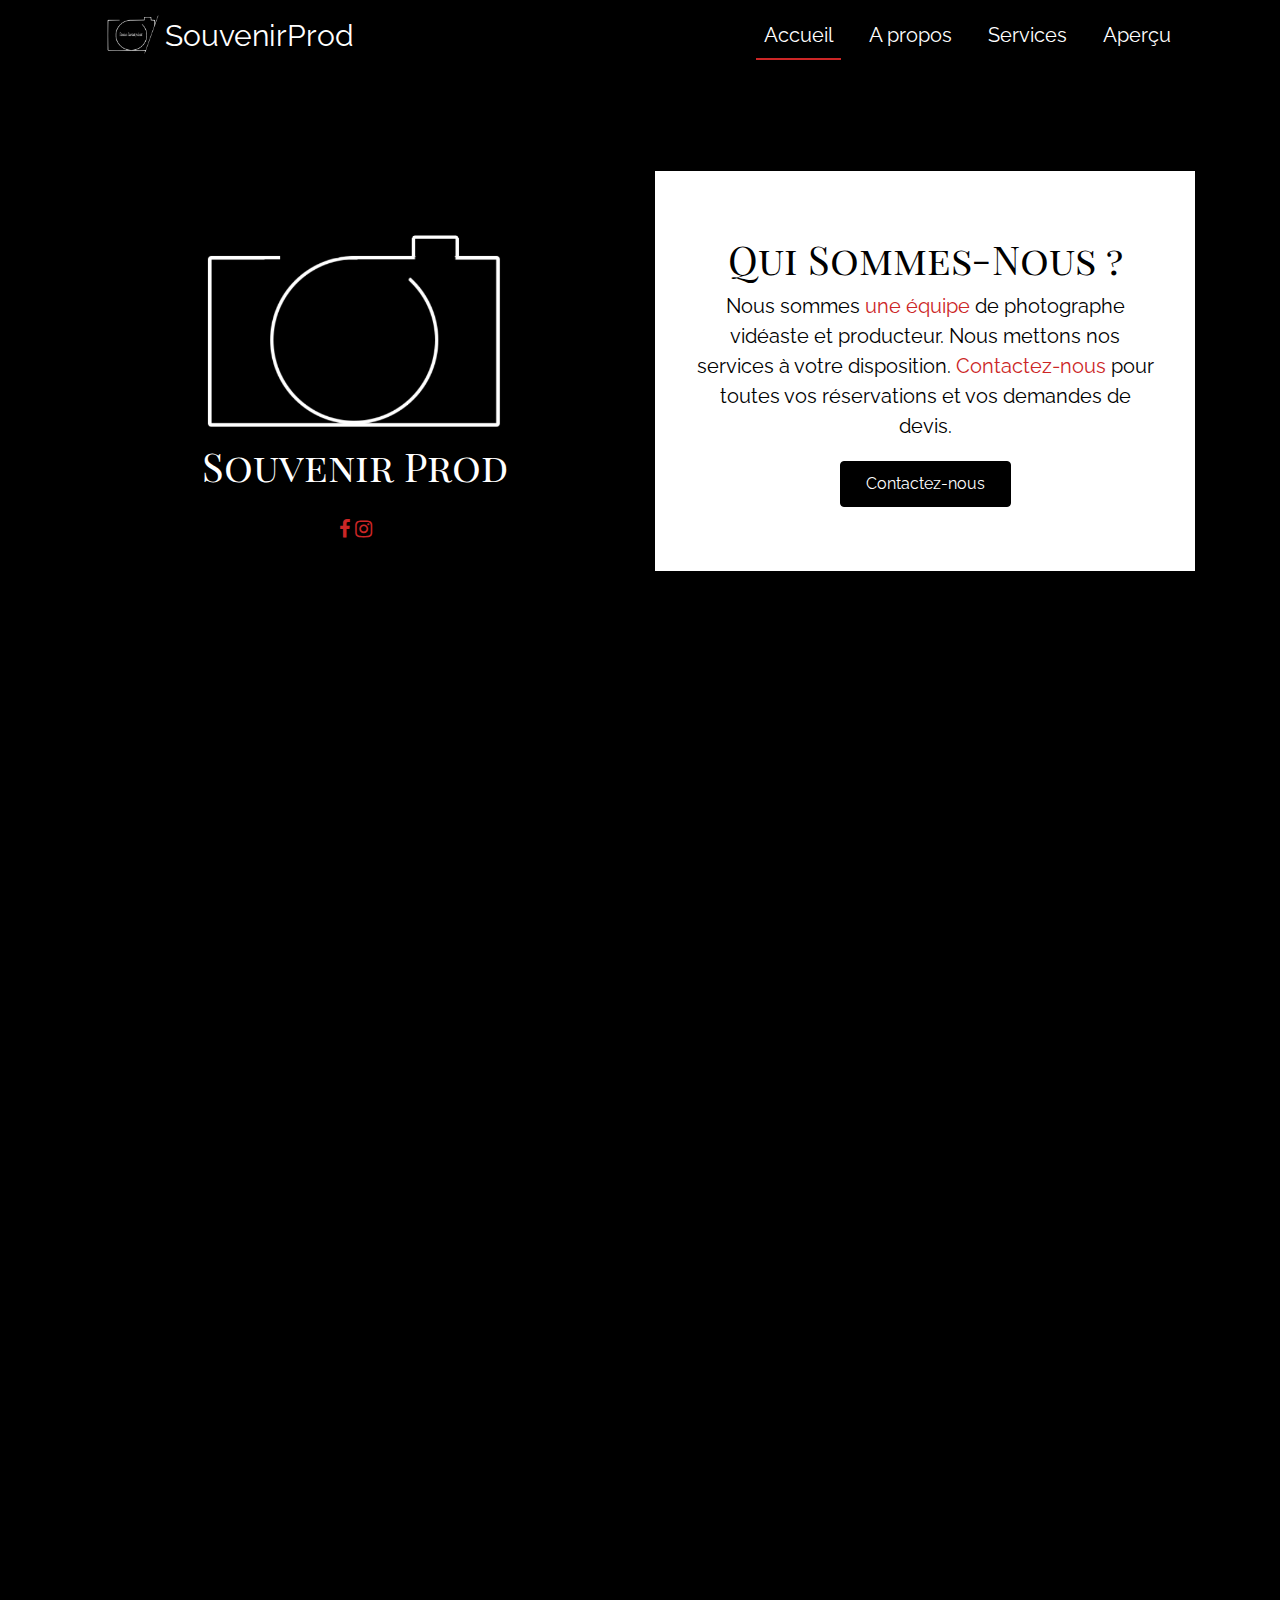
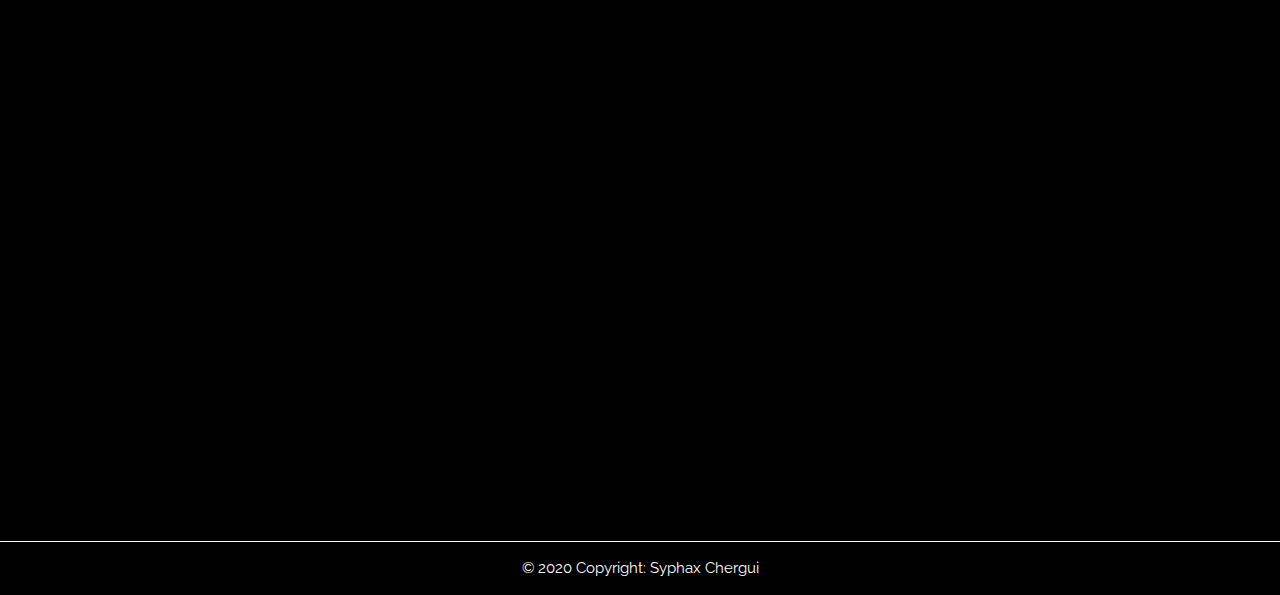
<file: index.html>
<!DOCTYPE html>
<html lang="en">
<head>
    <meta charset="UTF-8">
    <link rel="stylesheet" href="https://stackpath.bootstrapcdn.com/bootstrap/4.4.1/css/bootstrap.min.css" integrity="sha384-Vkoo8x4CGsO3+Hhxv8T/Q5PaXtkKtu6ug5TOeNV6gBiFeWPGFN9MuhOf23Q9Ifjh" crossorigin="anonymous">
    <link rel="stylesheet" href="Css/style.css">
    <link rel="shortcut icon" type="image/x-icon" href="Images/Logo.ico" />
    <link href="https://fonts.googleapis.com/css2?family=Playfair+Display+SC&family=Raleway:wght@500&display=swap" rel="stylesheet">
    <link rel="stylesheet" href="https://cdnjs.cloudflare.com/ajax/libs/font-awesome/4.7.0/css/font-awesome.min.css">
    <meta name="viewport" content="width=device-width, initial-scale=1">
    <title>SouvenirProd</title>
</head>
<body>


<section>
    <div class="container">
        <div class="navSyphax p-0">
            <nav class="navbar navbar-expand-lg">
                <a class="navbar-brand brandSyphax" href="#"> <img src="Images/Logo.png" style="max-height: 40px; margin-top: -7px">SouvenirProd</a>
                <button class="navbar-toggler"type="button" data-toggle="collapse" data-target="#navbarNav" aria-controls="navbarNav" aria-expanded="false" aria-label="Toggle navigation">
                   <img style="height: 25px" src="Images/Menu.png">
                </button>
                <div class="collapse navbar-collapse fontLato" id="navbarNav">
                    <div class="mr-auto"></div>
                    <ul class="navbar-nav">
                        <li class="nav-item ">
                            <a class="nav-link links active" href="#">Accueil</a>
                        </li>
                        <li class="nav-item">
                            <a class="nav-link links" href="apropos.html">A propos</a>
                        </li>
                        <li class="nav-item">
                            <a class="nav-link links" href="services.html">Services</a>
                        </li>
                        <li class="nav-item">
                            <a class="nav-link links" href="apercu.html">Aperçu</a>
                        </li>
                    </ul>
                </div>
            </nav>
        </div>
        <div class="row">
            <div class="col-lg-6 col-md-6 col-sm-12 centreDiv">
                <div >
                    <img class="imgCamera" src="Images/Camera.png" alt="Caméra">
                </div>
                <h1 class="color">Souvenir Prod</h1>
                <p class="color"><span class="spanSyphax"></span></p>
                <p class="text-center "><a style="color: #cc2626" target="_blank" rel="noopener noreferrer" href="https://www.facebook.com/souvenirprd/C" class="fa fa-facebook"></a>
                    <a style="color: #cc2626"  target="_blank" rel="noopener noreferrer" href="https://www.instagram.com/souvenirproduction/?hl=fr" class="fa fa-instagram"></a></p>
            </div>
            <div class="col-lg-6 col-md-6 col-sm-12">
                <div class="paragraphe centreDiv" STYLE="background-color: white">
                    <h1>Qui Sommes-Nous ? </h1>
                    <p class="text-center ">Nous sommes <span class="spanRed">une équipe</span> de photographe vidéaste et producteur. Nous mettons nos services à votre disposition. <span class="spanRed">Contactez-nous</span> pour toutes vos réservations et vos demandes de devis. </p>
                    <a  target="_blank" rel="noopener noreferrer" class="btn btn-sphx" href="https://forms.gle/x93ZuAshinnwg7v76"> Contactez-nous</a>                </div>

            </div>
        </div>

    </div>
</section>

<section class="section">
    <div class="container">
        <div class="row">
            <div class="col-md-6 col-sm-12 centreDiv">
                <div class="paragraphe centreDiv" STYLE="background-color: white">
                    <h1>Nos Services</h1>
                    <p class=" color"><span class="spanSyphax2"></span></p>
                </div>
            </div>

            <div class="col-md-6 col-sm-12">
                <div class="paragraphe centreDiv color" >
                    <h1>Immortalisez vos moments</h1>
                    <p>Couverture d'événements : mariage, fiançailles, anniversaire, inauguration...
                        <br>Shooting photo : studio, exterieur.
                        <br>Clips et spots publicitaires.
                        <br>Formation/initiation à la photographie.
                        <br>Contenu pour youtubeur.
                    </p>
                    <a class="btn btn-sphx2" href="services.html"> Voir plus</a>
                </div>
            </div>
        </div>
    </div>
</section>

<section class="section">
    <div class="container">
        <div class="row">
            <div class="col-md-6 col-sm-12 centreDiv">
                <div id="carouselExampleInterval" class="carousel slide" data-ride="carousel">
                    <div class="carousel-inner divPhotos">
                        <div class="carousel-item active" >
                            <img src="Images/4.jpg" class="d-block w-100" alt="...">
                        </div>
                        <div class="carousel-item ">
                            <img src="Images/2.jpg" class="d-block w-100" alt="...">
                        </div>
                        <div class="carousel-item " >
                            <img src="Images/3.jpg" class="d-block w-100" alt="...">
                        </div>
                        <div class="carousel-item " >
                            <img src="Images/1.jpg" class="d-block w-100" alt="...">
                        </div>
                    </div>
                    <a class="carousel-control-prev" href="#carouselExampleInterval" role="button" data-slide="prev">
                        <span class="carousel-control-prev-icon" aria-hidden="true"></span>
                        <span class="sr-only">Previous</span>
                    </a>
                    <a class="carousel-control-next" href="#carouselExampleInterval" role="button" data-slide="next">
                        <span class="carousel-control-next-icon" aria-hidden="true"></span>
                        <span class="sr-only">Next</span>
                    </a>
                </div>
            </div>
            <div class="col-md-6 col-sm-12">
                <div class="paragraphe centreDiv" STYLE="background-color: white">
                    <h1 STYLE="margin-bottom: 40px">Aperçu ? </h1>
                  <a class="btn btn-sphx" href="apercu.html"> Voir plus</a>
                </div>

            </div>
        </div>
    </div>
</section>

<section class="section">
    <div class="container">
        <div class="row">
            <div class="col-lg-12 col-sm-12 centreDiv">
                <div >
                    <img class="imgCamera" src="Images/Contact.png" alt="Caméra">
                </div>
                <h1 class="color">Contactez-nous</h1>
                <p class="color text-center">Vous avez <span class="spanRed">un projet</span>, un événement ou juste l'envie de faire un shooting <span class="spanRed">professionnel</span>. <br>Contactez-nous pour avoir un <span class="spanRed">Rendez-vous</span>. </p>
                <a  target="_blank" rel="noopener noreferrer" class="btn btn-sphx2" href="https://forms.gle/x93ZuAshinnwg7v76"> Contactez-nous</a>
            </div>
        </div>
    </div>
</section>
<script src="script.js" ></script>
<script
        src="https://code.jquery.com/jquery-3.5.1.js"
        integrity="sha256-QWo7LDvxbWT2tbbQ97B53yJnYU3WhH/C8ycbRAkjPDc="
        crossorigin="anonymous"></script>
<script src="https://cdn.jsdelivr.net/npm/popper.js@1.16.0/dist/umd/popper.min.js" integrity="sha384-Q6E9RHvbIyZFJoft+2mJbHaEWldlvI9IOYy5n3zV9zzTtmI3UksdQRVvoxMfooAo" crossorigin="anonymous"></script>
<script src="https://stackpath.bootstrapcdn.com/bootstrap/4.4.1/js/bootstrap.min.js" integrity="sha384-wfSDF2E50Y2D1uUdj0O3uMBJnjuUD4Ih7YwaYd1iqfktj0Uod8GCExl3Og8ifwB6" crossorigin="anonymous"></script>
</body>

<footer class="page-footer ">
    <div  class="text-center panel-footer footerSphx" >
        © 2020 Copyright: Syphax Chergui
    </div>
</footer>
</html>
</file>
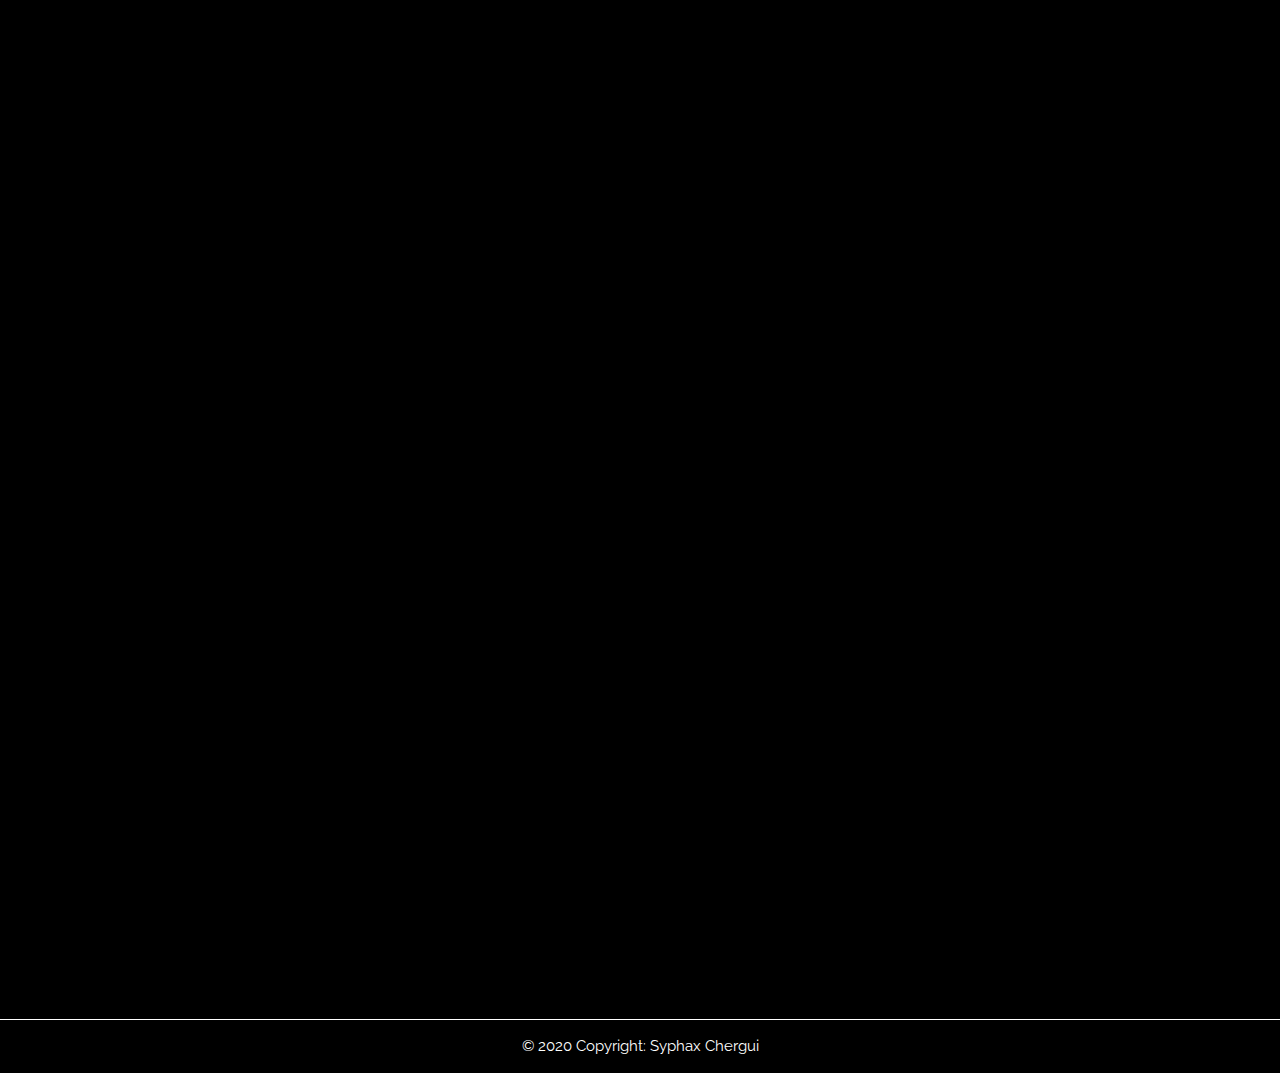
<file: apercu.html>
<!DOCTYPE html>
<html lang="en">
<head>
    <meta charset="UTF-8">
    <link rel="stylesheet" href="https://stackpath.bootstrapcdn.com/bootstrap/4.4.1/css/bootstrap.min.css" integrity="sha384-Vkoo8x4CGsO3+Hhxv8T/Q5PaXtkKtu6ug5TOeNV6gBiFeWPGFN9MuhOf23Q9Ifjh" crossorigin="anonymous">
    <link rel="stylesheet" href="Css/style.css">
    <link rel="shortcut icon" type="image/x-icon" href="Images/Logo.ico" />
    <link href="https://fonts.googleapis.com/css2?family=Playfair+Display+SC&family=Raleway:wght@500&display=swap" rel="stylesheet">
    <link rel="stylesheet" href="https://cdnjs.cloudflare.com/ajax/libs/font-awesome/4.7.0/css/font-awesome.min.css">
    <meta name="viewport" content="width=device-width, initial-scale=1">
    <title>Aperçu | SouvenirProd</title>
</head>
<body>
<section class="section">
    <div class="container">
        <div class="navSyphax p-0">
            <nav class="navbar navbar-expand-lg">
                <a class="navbar-brand brandSyphax" href="index.html"> <img src="Images/Logo.png" style="max-height: 40px; margin-top: -7px">SouvenirProd</a>
                <button class="navbar-toggler"type="button" data-toggle="collapse" data-target="#navbarNav" aria-controls="navbarNav" aria-expanded="false" aria-label="Toggle navigation">
                    <img style="height: 25px" src="Images/Menu.png">
                </button>
                <div class="collapse navbar-collapse fontLato" id="navbarNav">
                    <div class="mr-auto"></div>
                    <ul class="navbar-nav">
                        <li class="nav-item ">
                            <a class="nav-link links " href="index.html">Accueil</a>
                        </li>
                        <li class="nav-item">
                            <a class="nav-link links" href="apropos.html">A propos</a>
                        </li>
                        <li class="nav-item">
                            <a class="nav-link links " href="services.html">Services</a>
                        </li>
                        <li class="nav-item">
                            <a class="nav-link links active" href="#">Aperçu</a>
                        </li>
                    </ul>
                </div>
            </nav>
        </div>
        <div class="row ">
            <div class="col-lg-12 col-sm-12 centreDiv">
                <div class="rub centreDiv">
                    <H1>Aperçu</H1>

                    <p style="font-size: 25px">Notre devise <span class="spanSyphax3"></span>.</p>
                    <p class="text-center "><a style="color: #cc2626" target="_blank" rel="noopener noreferrer" href="https://www.facebook.com/souvenirprd/" class="fa fa-facebook"></a>
                        <a style="color: #cc2626"  target="_blank" rel="noopener noreferrer" href="https://www.instagram.com/souvenirproduction/?hl=fr" class="fa fa-instagram"></a></p>
                </div>
            </div>

        </div>
    </div>
</section>

<section class="section container" style="margin-top: 20px">
    <script src="https://apps.elfsight.com/p/platform.js" defer></script>
    <div class="elfsight-app-01a76a03-18af-4508-b6eb-e5a6bfb41a00"></div>
</section>

<section class="section">
    <div class="container">
        <div class="row">
            <div class="col-lg-12 col-sm-12 centreDiv">
                <div >
                    <img class="imgCamera" src="Images/Contact.png" alt="Caméra">
                </div>
                <h1 class="color">Contactez-nous</h1>
                <p class="color text-center">Vous avez <span class="spanRed">un projet</span>, un événement ou juste l'envie de faire un shooting <span class="spanRed">professionnel</span>. <br>Contactez-nous pour avoir un <span class="spanRed">Rendez-vous</span>. </p>
                <a  target="_blank" rel="noopener noreferrer" class="btn btn-sphx2" href="https://forms.gle/x93ZuAshinnwg7v76"> Contactez-nous</a>
            </div>
        </div>
    </div>
</section>

<script src="script.js" ></script>
<script
        src="https://code.jquery.com/jquery-3.5.1.js"
        integrity="sha256-QWo7LDvxbWT2tbbQ97B53yJnYU3WhH/C8ycbRAkjPDc="
        crossorigin="anonymous"></script>
<script src="https://cdn.jsdelivr.net/npm/popper.js@1.16.0/dist/umd/popper.min.js" integrity="sha384-Q6E9RHvbIyZFJoft+2mJbHaEWldlvI9IOYy5n3zV9zzTtmI3UksdQRVvoxMfooAo" crossorigin="anonymous"></script>
<script src="https://stackpath.bootstrapcdn.com/bootstrap/4.4.1/js/bootstrap.min.js" integrity="sha384-wfSDF2E50Y2D1uUdj0O3uMBJnjuUD4Ih7YwaYd1iqfktj0Uod8GCExl3Og8ifwB6" crossorigin="anonymous"></script>
</body>
<footer class="page-footer ">
    <div  class="text-center panel-footer footerSphx" >
        © 2020 Copyright: Syphax Chergui
    </div>
</footer>
</body>
</html>
</file>
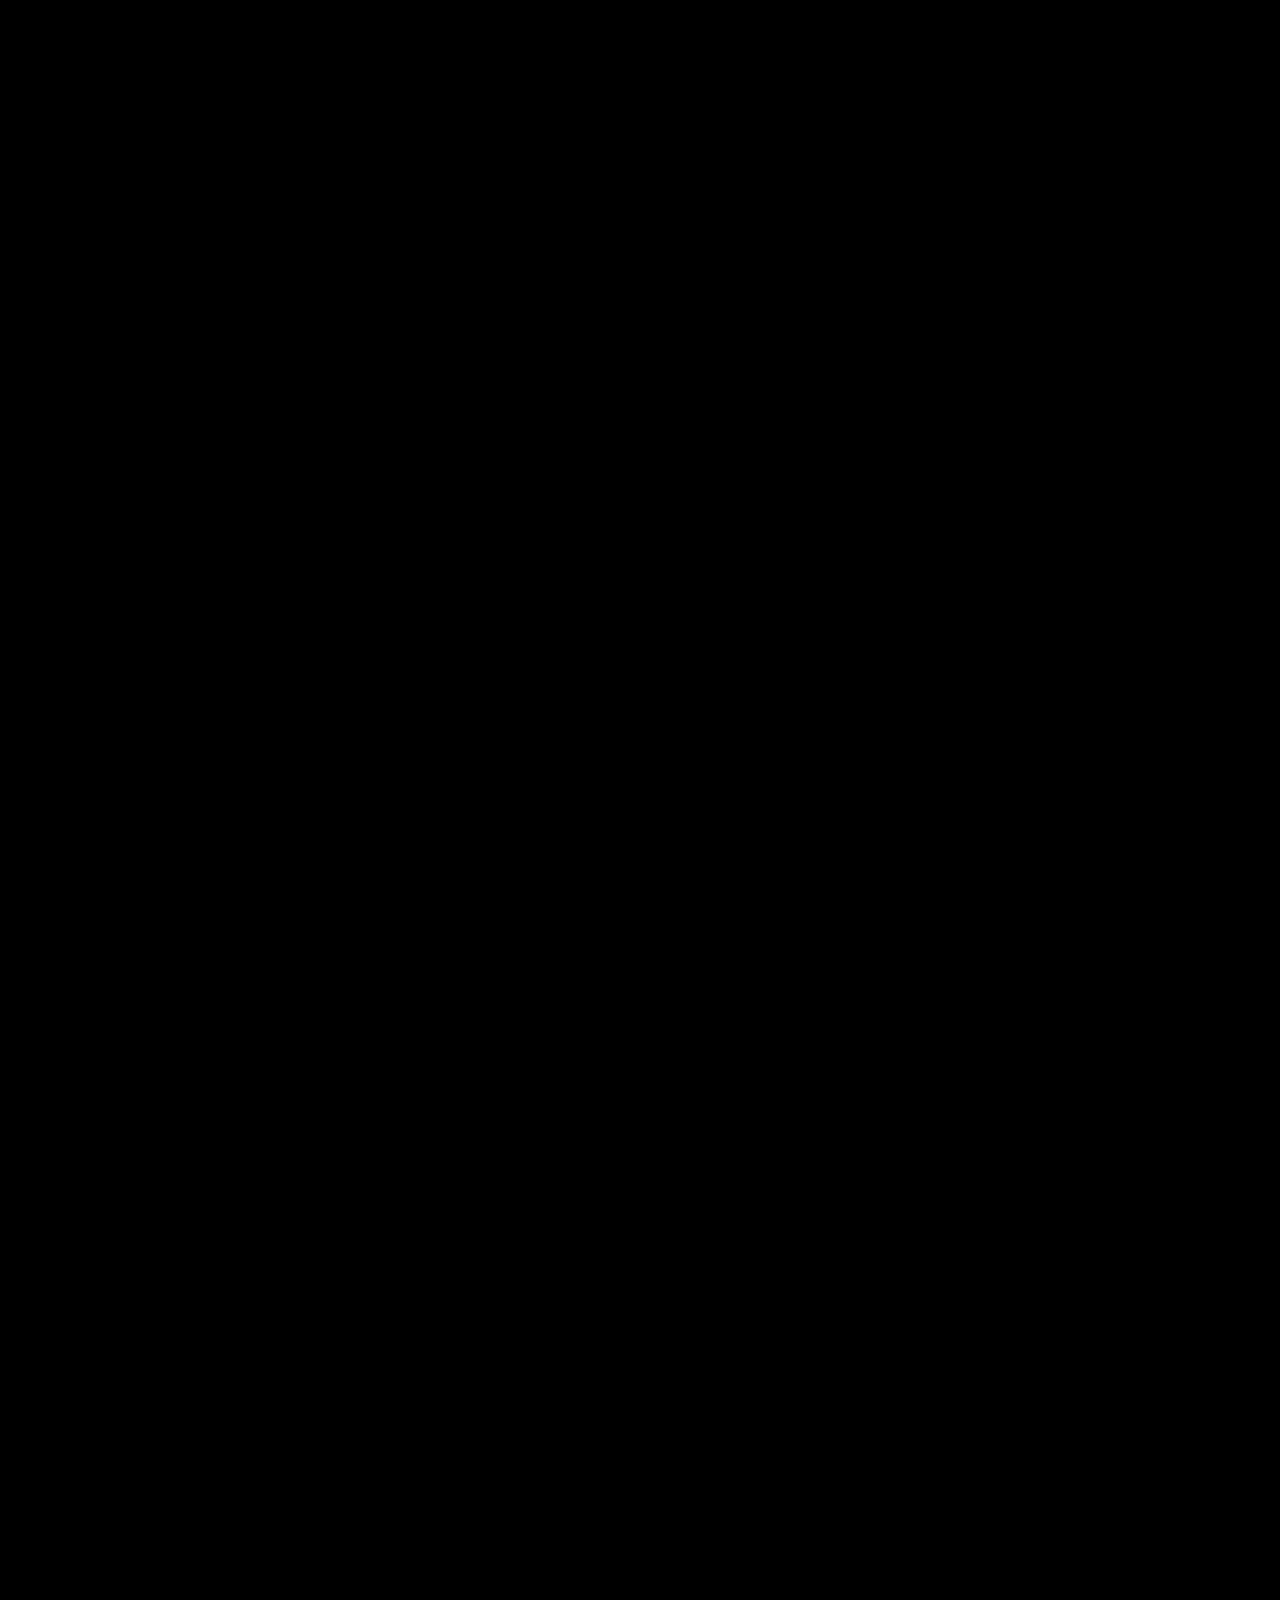
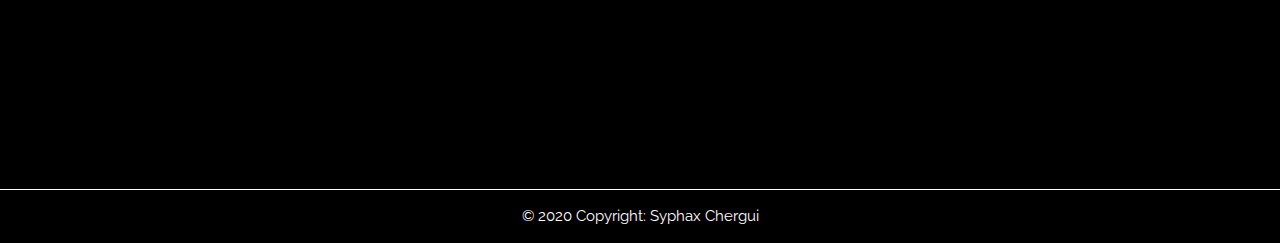
<file: apropos.html>
<!DOCTYPE html>
<html lang="en">
<head>
    <meta charset="UTF-8">
    <link rel="stylesheet" href="https://stackpath.bootstrapcdn.com/bootstrap/4.4.1/css/bootstrap.min.css" integrity="sha384-Vkoo8x4CGsO3+Hhxv8T/Q5PaXtkKtu6ug5TOeNV6gBiFeWPGFN9MuhOf23Q9Ifjh" crossorigin="anonymous">
    <link rel="stylesheet" href="Css/style.css">
    <link rel="shortcut icon" type="image/x-icon" href="Images/Logo.ico" />
    <link href="https://fonts.googleapis.com/css2?family=Playfair+Display+SC&family=Raleway:wght@500&display=swap" rel="stylesheet">
    <link rel="stylesheet" href="https://cdnjs.cloudflare.com/ajax/libs/font-awesome/4.7.0/css/font-awesome.min.css">
    <meta name="viewport" content="width=device-width, initial-scale=1">
    <meta name="keywords" content="Photographe, clip,realisation, production, algerie,  kabyle, studio, souvenir production">
    <title>A propos | SouvenirProd</title>
</head>
<body>
<section class="section">
    <div class="container">
        <div class="navSyphax p-0">
            <nav class="navbar navbar-expand-lg">
                <a class="navbar-brand brandSyphax" href="index.html"> <img src="Images/Logo.png" style="max-height: 40px; margin-top: -7px">SouvenirProd</a>
                <button class="navbar-toggler"type="button" data-toggle="collapse" data-target="#navbarNav" aria-controls="navbarNav" aria-expanded="false" aria-label="Toggle navigation">
                    <img style="height: 25px" src="Images/Menu.png">
                </button>
                <div class="collapse navbar-collapse fontLato" id="navbarNav">
                    <div class="mr-auto"></div>
                    <ul class="navbar-nav">
                        <li class="nav-item ">
                            <a class="nav-link links " href="index.html">Accueil</a>
                        </li>
                        <li class="nav-item">
                            <a class="nav-link links active" href="#">A propos</a>
                        </li>
                        <li class="nav-item">
                            <a class="nav-link links " href="services.html">Services</a>
                        </li>
                        <li class="nav-item">
                            <a class="nav-link links " href="apercu.html">Aperçu</a>
                        </li>
                    </ul>
                </div>
            </nav>
        </div>
        <div class="row ">
            <div class="col-lg-12 col-sm-12 centreDiv">
                <div class="rub centreDiv">
                    <H1 >A propos</H1>

                    <p style="font-size: 25px">Notre devise <span class="spanSyphax3"></span>.</p>
                    <p class="text-center "><a style="color: #cc2626" target="_blank" rel="noopener noreferrer" href="https://www.facebook.com/TilellinWegdud/" class="fa fa-facebook"></a>
                        <a style="color: #cc2626"  target="_blank" rel="noopener noreferrer" href="https://www.instagram.com/souvenirproduction/?hl=fr" class="fa fa-instagram"></a></p>
                </div>
            </div>
        </div>
    </div>
</section>

<section class="section container text-center color" >
    <H1 style="margin-top: 100px; margin-bottom: 50px">Description</H1>
    <p>
        Lorem ipsum dolor sit amet, consectetur adipiscing elit, sed do eiusmod tempor incididunt ut labore et dolore magna aliqua. Ut enim ad minim veniam, quis nostrud exercitation ullamco laboris nisi ut aliquip ex ea commodo consequat. Duis aute irure dolor in reprehenderit in voluptate velit esse cillum dolore eu fugiat nulla pariatur. Excepteur sint occaecat cupidatat non proident, sunt in culpa qui officia deserunt mollit anim id est laborum.
    </p>
    <p>
        Lorem ipsum dolor sit amet, consectetur adipiscing elit, sed do eiusmod tempor incididunt ut labore et dolore magna aliqua. Ut enim ad minim veniam, quis nostrud exercitation ullamco laboris nisi ut aliquip ex ea commodo consequat. Duis aute irure dolor in reprehenderit in voluptate velit esse cillum dolore eu fugiat nulla pariatur. Excepteur sint occaecat cupidatat non proident, sunt in culpa qui officia deserunt mollit anim id est laborum.
    </p>
</section>

<section class="section container text-center color" >
    <H1 style="margin-top: 100px; margin-bottom: 50px">Coordonnées</H1>
    <p>Tél : +213-661-159-207</p>
    <p>Adresse : Tizi-Ouzou, 15144 Tizi ouzou</p>
    <p >Résaux Sociaux: <a style="color: white" target="_blank" rel="noopener noreferrer" href="https://www.facebook.com/souvenirprd/" class="fa fa-facebook"></a>
        <a style="color: white" target="_blank" rel="noopener noreferrer" href="https://www.instagram.com/groupe_tilelli_n_wegdud/" class="fa fa-instagram"></a>

</section>

<section class="section">
    <div class="container">
        <div class="row">
            <div class="col-lg-12 col-sm-12 centreDiv">
                <div >
                    <img class="imgCamera" src="Images/Contact.png" alt="Caméra">
                </div>
                <h1 class="color">Contactez-nous</h1>
                <p class="color text-center">Vous avez <span class="spanRed">un projet</span>, un événement ou juste l'envie de faire un shooting <span class="spanRed">professionnel</span>. <br>Contactez-nous pour avoir un <span class="spanRed">Rendez-vous</span>. </p>
                <a  target="_blank" rel="noopener noreferrer" class="btn btn-sphx2" href="https://forms.gle/x93ZuAshinnwg7v76"> Contactez-nous</a>
            </div>
        </div>
    </div>
</section>

<script src="script.js" ></script>
<script
        src="https://code.jquery.com/jquery-3.5.1.js"
        integrity="sha256-QWo7LDvxbWT2tbbQ97B53yJnYU3WhH/C8ycbRAkjPDc="
        crossorigin="anonymous"></script>
<script src="https://cdn.jsdelivr.net/npm/popper.js@1.16.0/dist/umd/popper.min.js" integrity="sha384-Q6E9RHvbIyZFJoft+2mJbHaEWldlvI9IOYy5n3zV9zzTtmI3UksdQRVvoxMfooAo" crossorigin="anonymous"></script>
<script src="https://stackpath.bootstrapcdn.com/bootstrap/4.4.1/js/bootstrap.min.js" integrity="sha384-wfSDF2E50Y2D1uUdj0O3uMBJnjuUD4Ih7YwaYd1iqfktj0Uod8GCExl3Og8ifwB6" crossorigin="anonymous"></script>
</body>
<footer class="page-footer ">
    <div  class="text-center panel-footer footerSphx" >
        © 2020 Copyright: Syphax Chergui
    </div>
</footer>
</body>
</html>
</file>
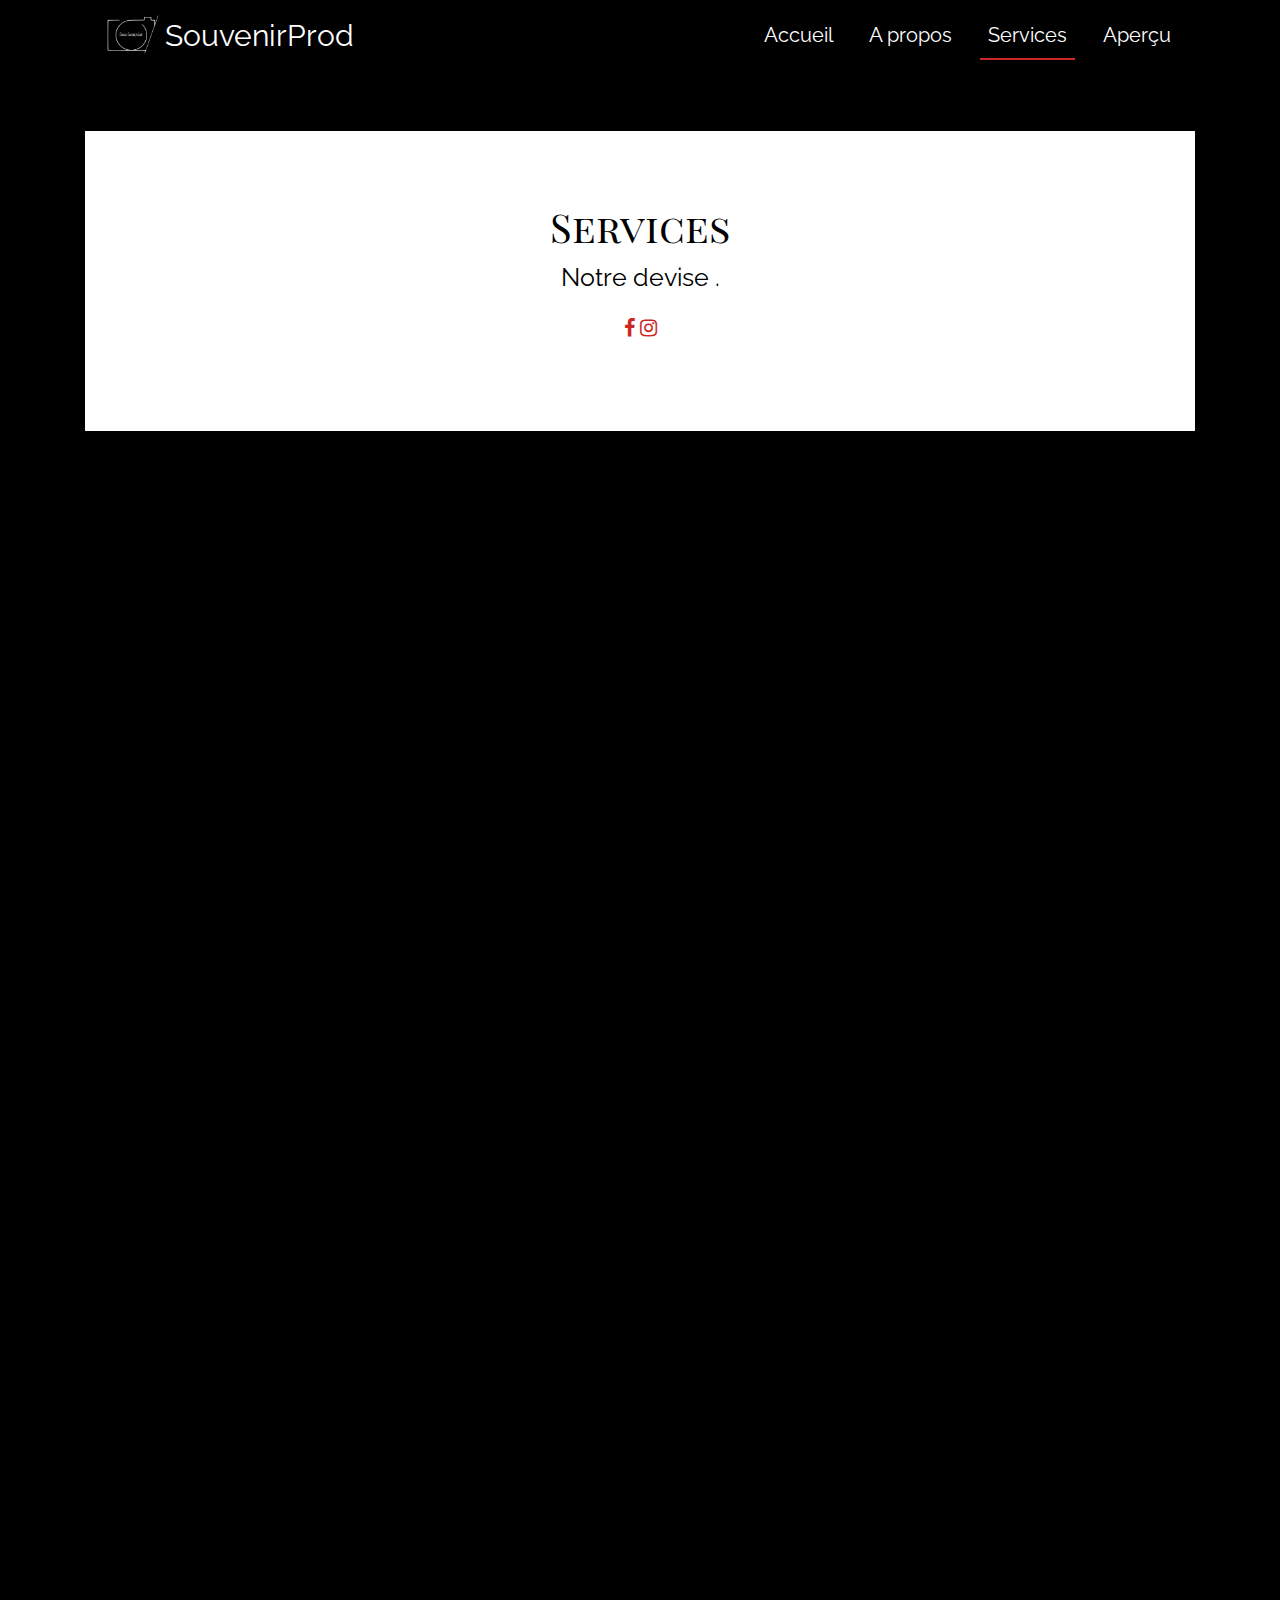
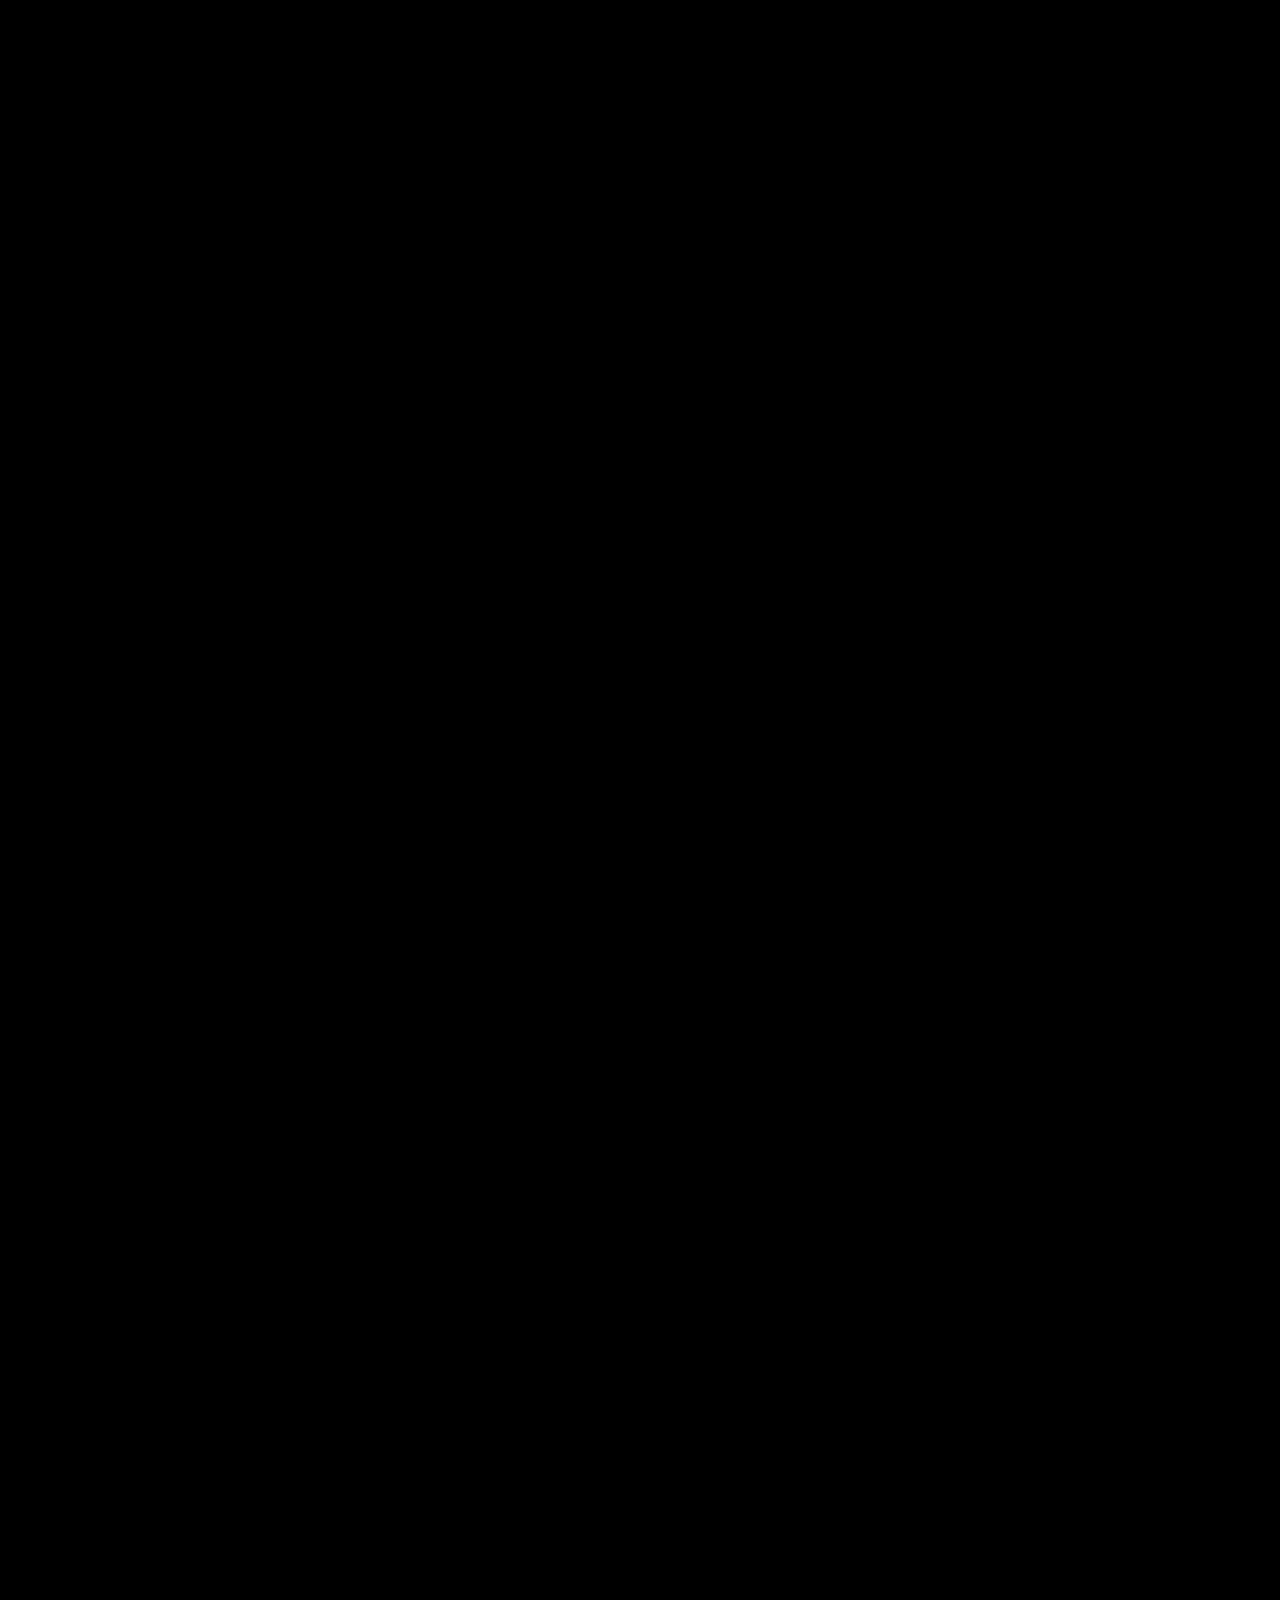
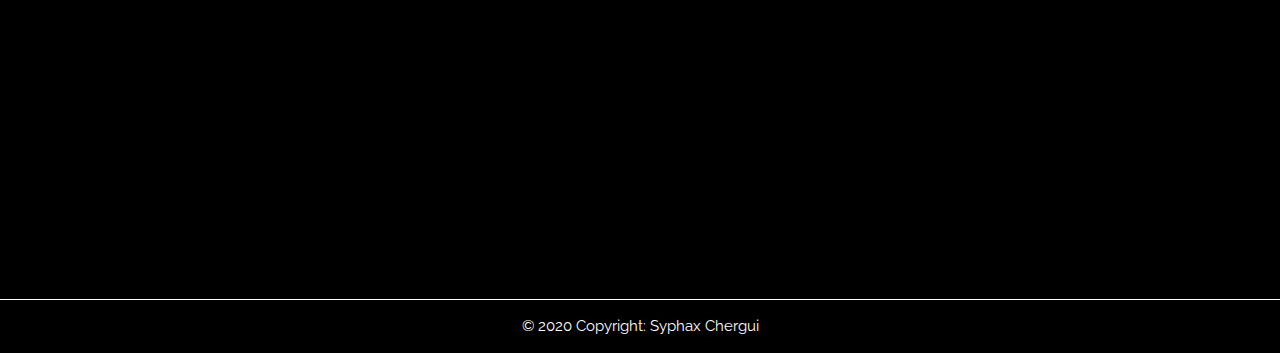
<file: services.html>
<!DOCTYPE html>
<html lang="en">
<head>
    <meta charset="UTF-8">
    <link rel="stylesheet" href="https://stackpath.bootstrapcdn.com/bootstrap/4.4.1/css/bootstrap.min.css" integrity="sha384-Vkoo8x4CGsO3+Hhxv8T/Q5PaXtkKtu6ug5TOeNV6gBiFeWPGFN9MuhOf23Q9Ifjh" crossorigin="anonymous">
    <link rel="stylesheet" href="Css/style.css">
    <link rel="shortcut icon" type="image/x-icon" href="Images/Logo.ico" />
    <link href="https://fonts.googleapis.com/css2?family=Playfair+Display+SC&family=Raleway:wght@500&display=swap" rel="stylesheet">
    <link rel="stylesheet" href="https://cdnjs.cloudflare.com/ajax/libs/font-awesome/4.7.0/css/font-awesome.min.css">
    <meta name="viewport" content="width=device-width, initial-scale=1">
    <title>Services | SouvenirProd</title>
</head>
<body>
<section>
    <div class="container">
        <div class="navSyphax p-0">
            <nav class="navbar navbar-expand-lg">
                <a class="navbar-brand brandSyphax" href="index.html"> <img src="Images/Logo.png" style="max-height: 40px; margin-top: -7px">SouvenirProd</a>
                <button class="navbar-toggler"type="button" data-toggle="collapse" data-target="#navbarNav" aria-controls="navbarNav" aria-expanded="false" aria-label="Toggle navigation">
                    <img style="height: 25px" src="Images/Menu.png">
                </button>
                <div class="collapse navbar-collapse fontLato" id="navbarNav">
                    <div class="mr-auto"></div>
                    <ul class="navbar-nav">
                        <li class="nav-item ">
                            <a class="nav-link links " href="index.html">Accueil</a>
                        </li>
                        <li class="nav-item">
                            <a class="nav-link links" href="apropos.html">A propos</a>
                        </li>
                        <li class="nav-item">
                            <a class="nav-link links active" href="#">Services</a>
                        </li>
                        <li class="nav-item">
                            <a class="nav-link links" href="apercu.html">Aperçu</a>
                        </li>
                    </ul>
                </div>
            </nav>
        </div>
        <div class="row ">
            <div class="col-md-12 col-sm-12 centreDiv">
                <div class="rub centreDiv">
                    <H1>Services</H1>

                    <p style="font-size: 25px">Notre devise <span class="spanSyphax3"></span>.</p>
                    <p class="text-center "><a style="color: #cc2626" target="_blank" rel="noopener noreferrer" href="https://www.facebook.com/souvenirprd/" class="fa fa-facebook"></a>
                    <a style="color: #cc2626"  target="_blank" rel="noopener noreferrer" href="https://www.instagram.com/souvenirproduction/?hl=fr" class="fa fa-instagram"></a></p>
                </div>
            </div>

        </div>
    </div>
</section>

<section class="section">
    <div class="container">
        <div class="row section">
            <div class="col-md-6 col-sm-12 centreDiv">
                <div class="paragraphe centreDiv" STYLE="background-color: white">
                    <h1>Couverture d'événements</h1>
                </div>
            </div>

            <div class="col-md-6 col-sm-12">
                <div class="paragraphe centreDiv color" >
                    <h1>Evénements</h1>
                    <p>Lorem ipsum dolor sit amet, consectetur adipiscing elit. Suspendisse ligula mauris, dapibus non consequat nec, tristique nec lorem. Orci varius natoque penatibus et magnis dis parturient montes, nascetur ridiculus mus. Praesent metus sapien, laoreet quis rhoncus nec.                  </p>
                </div>
            </div>
        </div>
        <div class="row section">
            <div class="col-md-6 col-sm-12 centreDiv ">
                <div >
                    <img class="imgCamera2" src="Images/shootingPhoto.png" alt="Caméra">
                </div>
                <div class=" color centreDiv">
                    <h1>Shooting Photo</h1>
                </div>
            </div>

            <div class="col-md-6 col-sm-12">
                <div class="paragraphe centreDiv " STYLE="background-color: white" >
                    <h1>Shooting Photo</h1>
                    <p>Lorem ipsum dolor sit amet, consectetur adipiscing elit. Orci varius natoque penatibus et magnis dis parturient montes, nascetur ridiculus mus. Praesent metus sapien, laoreet quis rhoncus nec.                  </p>
                </div>
            </div>
        </div>

        <div class="row section">
            <div class="col-md-6 col-sm-12 centreDiv">
                <div class="paragraphe centreDiv" STYLE="background-color: white">
                    <h1>Initiation à la photographie</h1>
                </div>
            </div>

            <div class="col-md-6 col-sm-12">
                <div class="paragraphe centreDiv color" >
                    <h1>Initiation à la photographie</h1>
                    <p>Lorem ipsum dolor sit amet, consectetur adipiscing elit.  Orci varius natoque penatibus et magnis dis parturient montes, nascetur ridiculus mus. Praesent metus sapien, laoreet quis rhoncus nec.                  </p>
                </div>
            </div>
        </div>

        <div class="row section">
            <div class="col-md-6 col-sm-12 centreDiv">
                <div >
                    <img class="imgCamera2" src="Images/clip.png" alt="Caméra">
                </div>
                <div class=" color centreDiv">
                    <h1>Clips & spots publicitaires.</h1>
                </div>
            </div>

            <div class="col-md-6 col-sm-12">
                <div class="paragraphe centreDiv " STYLE="background-color: white" >
                    <h1>Clips & spots publicitaires.</h1>
                    <p>Lorem ipsum dolor sit amet, consectetur adipiscing elit.  Praesent metus sapien, laoreet quis rhoncus nec.                  </p>
                </div>
            </div>
        </div>

        <div class="row section">
            <div class="col-md-6 col-sm-12 centreDiv">
                <div class="paragraphe centreDiv" STYLE="background-color: white">
                    <h1>Contenu pour youtubeur</h1>
                </div>
            </div>

            <div class="col-md-6 col-sm-12">
                <div class="paragraphe centreDiv color" >
                    <h1>Contenu pour youtubeur</h1>
                    <p>Lorem ipsum dolor sit amet, consectetur adipiscing elit. Praesent metus sapien, laoreet quis rhoncus nec. Dis parturient montes, nascetur ridiculus mus. Praesent metus sapien, laoreet quis rhoncus nec.                  </p>
                </div>
            </div>
        </div>

    </div>
</section>
<section class="section">
    <div class="container">
        <div class="row">
            <div class="col-md-12 col-sm-12 centreDiv">
                <div >
                    <img class="imgCamera" src="Images/Contact.png" alt="Caméra">
                </div>
                <h1 class="color">Contactez-nous</h1>
                <p class="color text-center">Vous avez <span class="spanRed">un projet</span>, un événement ou juste l'envie de faire un shooting <span class="spanRed">professionnel</span>. <br>Contactez-nous pour avoir un <span class="spanRed">Rendez-vous</span>. </p>
                <a  target="_blank" rel="noopener noreferrer" class="btn btn-sphx2" href="https://forms.gle/x93ZuAshinnwg7v76"> Contactez-nous</a>
            </div>
        </div>
    </div>
</section>

<script src="script.js" ></script>
<script
        src="https://code.jquery.com/jquery-3.5.1.js"
        integrity="sha256-QWo7LDvxbWT2tbbQ97B53yJnYU3WhH/C8ycbRAkjPDc="
        crossorigin="anonymous"></script>
<script src="https://cdn.jsdelivr.net/npm/popper.js@1.16.0/dist/umd/popper.min.js" integrity="sha384-Q6E9RHvbIyZFJoft+2mJbHaEWldlvI9IOYy5n3zV9zzTtmI3UksdQRVvoxMfooAo" crossorigin="anonymous"></script>
<script src="https://stackpath.bootstrapcdn.com/bootstrap/4.4.1/js/bootstrap.min.js" integrity="sha384-wfSDF2E50Y2D1uUdj0O3uMBJnjuUD4Ih7YwaYd1iqfktj0Uod8GCExl3Og8ifwB6" crossorigin="anonymous"></script>
</body>
<footer class="page-footer ">
    <div  class="text-center panel-footer footerSphx" >
        © 2020 Copyright: Syphax Chergui
    </div>
</footer>
</html>
</file>
<file: Css/style.css>
body
{
    font-family: Raleway, serif ;
    color: black;
    background: black;
}
p
{
    text-align: center;
}
.color
{
    color: white;
}

h1
{
    font-family: "Playfair Display SC", serif ;
    text-align: center;
}
p
{
    font-family: Raleway, serif;
    font-size: 20px;
}


.navSyphax
{
    background-color: transparent;
}

.brandSyphax
{
    color: white;
    font-size: 30px;
}
.brandSyphax:hover
{
    color: white;
    font-size: 30px;
}


.links
{
    font-size: 20px;
    margin-left: 20px;
    color: white;
}

.links:hover
{
    color: white;
    text-transform: uppercase;
    border-bottom: 2px solid white;
}

.active
{
    color: white;
    border-bottom: 2px solid #cc2626;
}

.imgCamera
{
    margin-top: 150px;
    max-width: 300px;
    overflow: hidden;
    transform: translatey(0px);
    animation: float 4s ease-in-out infinite;
}

.imgCamera2
{
    margin-top: 80px;
    max-width: 300px;
    overflow: hidden;
    transform: translatey(0px);
    animation: float 4s ease-in-out infinite;
}


.paragraphe
{
    margin-top: 100px;
    width: 100%;
    height:80%;
    min-height: 400px;
    padding: 20px;
}

.paragraphe p
{
    margin-left: 20px; margin-right: 20px;
    margin-bottom: 20px;
}

.centreDiv
{
    display: flex;
    align-items: center;
    justify-content: center;
    flex-direction: column;
}
@keyframes float {
    0% {

        transform: translatey(0px);
    }
    50% {

        transform: translatey(-20px);
    }
    100% {

        transform: translatey(0px);
    }
}

.spanSyphax
{
    text-align: center;
    font-size: 25px;
}


.spanSyphax::before
{
    content: " ";
    animation: words 6s infinite;
    color: #cc2626;

}
@keyframes words {
    0%{ content: " Production.";}  25%{ content: " Production.";} 50%{ content: " Réalisation.";} 100%{ content: " Shooting Photo."}
}

.btn-sphx
{
    color: white;
    background-color: black;
    border: 1px solid black;
    padding: 10px 25px;
}
.btn-sphx:focus
{
    color: black;
    background-color: white;
}
.btn-sphx:hover
{
    color: black;
    background-color: white;

}


.btn-sphx2
{
    color: Black;
    background-color: white;
    border: 1px solid white;
    padding: 10px 25px;
}
.btn-sphx2:focus
{
    color: white;
    background-color: black;
}
.btn-sphx2:hover
{
    color: white;
    background-color: black;
}

.spanRed
{
    color: #cc2626;
}

.spanSyphax2
{
    text-align: center;
    font-size: 25px;
}


.spanSyphax2::before
{
    content: " ";
    animation: words2 6s infinite;
    color: #cc2626;

}
@keyframes words2 {
    0%{ content: "Notre priorité";}  25%{ content: " Notre priorité";} 50%{ content: " Vous satisfaire.";} 100%{ content: " Vous satisfaire."}
}

.spanSyphax3
{
    text-align: center;
    font-size: 25px;
}


.spanSyphax3::before
{
    content: " ";
    animation: words3 9s infinite;
    color: #cc2626;

}
@keyframes words3 {
    0%{ content: " Elégence";}  25%{ content: " Elégence";} 50%{ content: " Professionnalisme";}  100%{ content: " Créativité"}
}

.footerSphx
{
    color: white;
    border-top: 1px solid white;
    margin-top: 40px;
    font-size: 15px;
    padding-top: 15px;
    padding-bottom: 15px;
}

.activecar
{
    width: 50%;
}

.divPhotos img
{
    margin-top: 100px;
    max-width :450px;
    max-height : 400px;
}

.section
{
    opacity: 0;
}

.scroll-reveal
{
    animation: fadeAndSlide 0.7s ease-in-out forwards;
}
@keyframes fadeAndSlide{
    from{
        opacity: 0;
    }
    to
    {
        opacity: 1;
    }
}

.rub
{
    margin-top: 60px;
    width: 100%;
    height: 300px;
    background-color:white;
}
</file>
